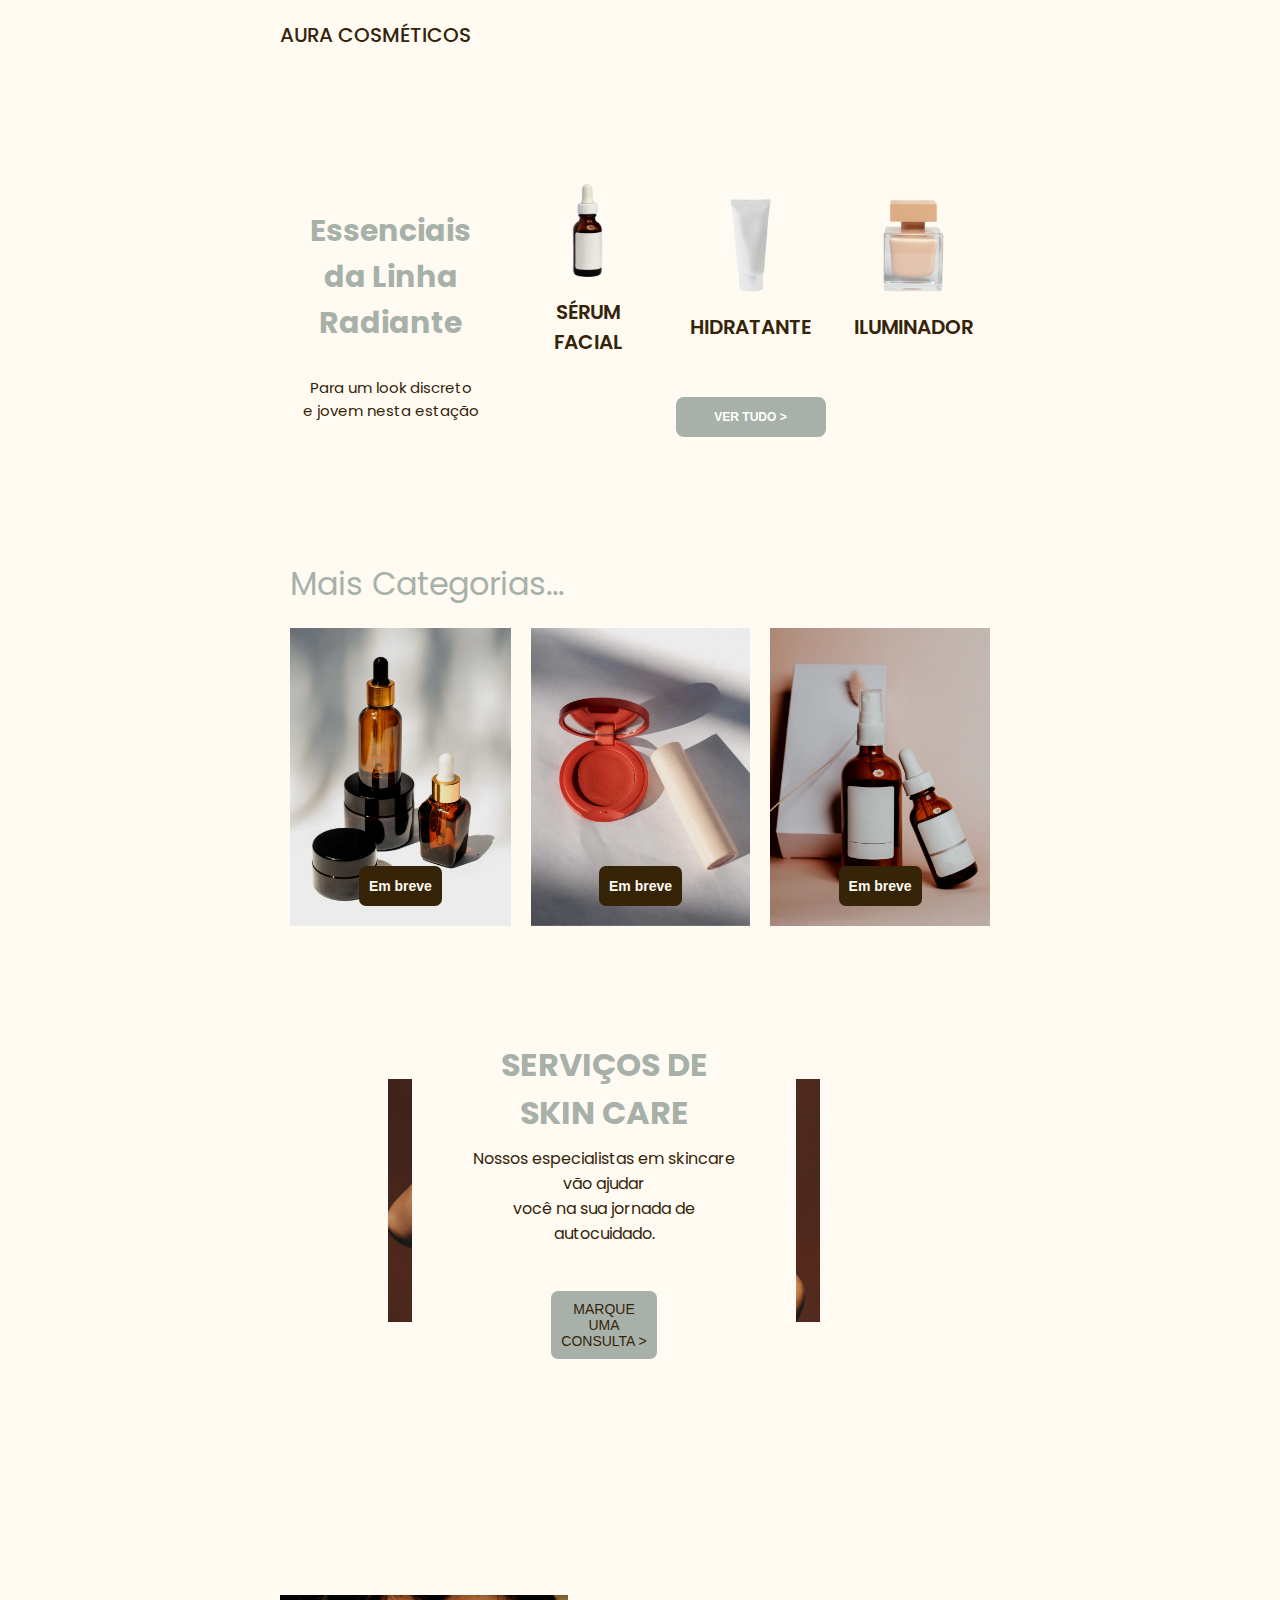
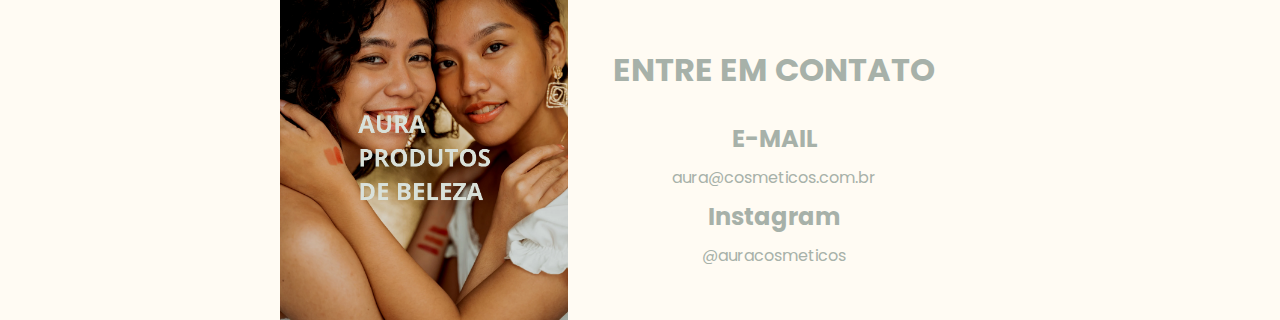
<file: index.html>
<html lang="pt-br">
<head>
    <meta charset="UTF-8">
    <meta name="viewport" content="width=device-width, initial-scale=1.0">
    <title>Aura Cosméticos</title>
    <link rel="stylesheet" href="style.css">
    <link rel="preconnect" href="https://fonts.googleapis.com">
    <link rel="preconnect" href="https://fonts.gstatic.com" crossorigin>
    <link href="https://fonts.googleapis.com/css2?family=Gupter:wght@400;500;700&family=Poppins:ital,wght@0,100;0,200;0,300;0,400;0,500;0,600;0,700;0,800;0,900;1,100;1,200;1,300;1,400;1,500;1,600;1,700;1,800;1,900&display=swap" rel="stylesheet">
    <link rel="shortcut icon" type="imagex/png" href="./imgs/iconeaura.jpg">
</head>
<body>
    <div class="container">
        <header>
            <div class="title">AURA COSMÉTICOS</div>
            
        </header>
    
        <div class="principal">
            <div class="textoPrincipal">
            <h1>Essenciais da Linha Radiante</h1>
            <p>Para um look discreto</p>
            <p>e jovem nesta estação</p>
            </div>
            <div class="div">
            <div class="listaDeProdutos">
                <div class="produto">
                <img src="imgs/imagem-1.png" alt="" class="">
                <h2>SÉRUM FACIAL</h2>
              
                </div>

                <div class="produto">
                <img src="imgs/imagem-2.png" alt="">
                <h2>HIDRATANTE</h2>
               
                </div>

                <div class="produto">
                <img src="imgs/imagem-3.png" alt="">
                <h2>ILUMINADOR</h2>
            </div>
        </div>
        
        
                <div class="botao">
                <button onclick="window.location.href = 'product_page.html'"
                >VER TUDO ></button>
                </div>
                </div>

                
        </div>
   
    
        <div class="maisCategorias">
            <h1>Mais Categorias...</h1>
            <div class="categorias">
                <div class="categoriasProdutos">
                    <img src="/imgs/seruns-hidratantes.png" alt="">
                    <button>Em breve</button>
                </div>
                <div class="categoriasProdutos">
                    <img src="/imgs/blushes.png" alt="">
                    <button>Em breve</button>
                </div>
                <div class="categoriasProdutos">
                    <img src="/imgs/serum-antiidade.png" alt="">
                    <button>Em breve</button>
                </div>
            </div>
        </div>
        <div class="consultas">
            <img src="/imgs/consultaFundo.png" alt="">
            <div class="agendarConsulta">
                <div>
                    <h1>SERVIÇOS DE SKIN CARE</h1>
                    <p>Nossos especialistas em skincare vão ajudar</p>
                    <p>você na sua jornada de autocuidado.</p>
                </div>
                <div class="btnConsulta">
                    <button onclick="window.location.href='formulario.html'">MARQUE UMA CONSULTA > </button>
                    </div>
            </div>
        </div>

        <div class="contato">
            <div class="entreContato1">
                <img src="/imgs/mulheresFelizes.png" alt="">
               
                
            </div>
            <div class="entreContato2">
                <h1>ENTRE EM CONTATO</h1>
                <h2>E-MAIL</h2>
                <p>aura@cosmeticos.com.br</p>
                <h2>Instagram</h2>
                <p>@auracosmeticos</p>

            </div>
        </div>
    </div>
        
         

        
      


    
    
    
    
</body>
</html>
</file>
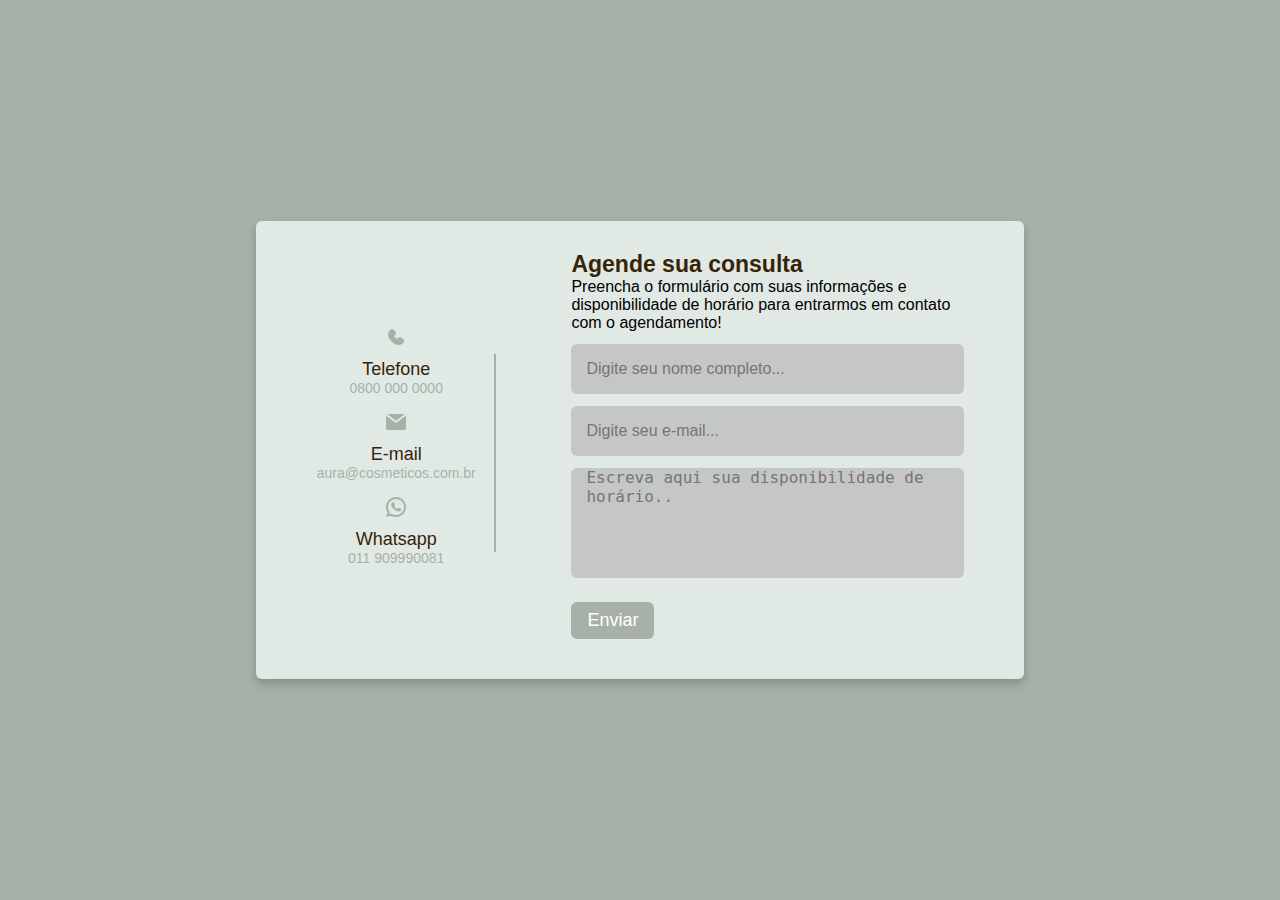
<file: formulario.html>
<html lang="pt-br">
<head>
    <meta charset="UTF-8">
    <meta name="viewport" content="width=device-width, initial-scale=1.0">
    <title>Agende sua consulta</title>
    <link rel="stylesheet" href="./css/formulario.css">
    <link rel="preconnect" href="https://fonts.googleapis.com">
    <link rel="preconnect" href="https://fonts.gstatic.com" crossorigin>
    <link href="https://fonts.googleapis.com/css2?family=Gupter:wght@400;500;700&family=Poppins:ital,wght@0,100;0,200;0,300;0,400;0,500;0,600;0,700;0,800;0,900;1,100;1,200;1,300;1,400;1,500;1,600;1,700;1,800;1,900&display=swap" rel="stylesheet"
    >
    <link rel="shortcut icon" type="imagex/png" href="./assets/imgs/iconeaura.jpg">
    
</head>
<body style="background-color: #A7B1A9;">
    <div class="container-formulario">
         <div class=content>
            <div class="leftside">
                <div class="phone details">
                    <div class="svg"><svg class="w-6 h-6 text-gray-800 dark:text-white" aria-hidden="true" xmlns="http://www.w3.org/2000/svg" id="svg" width="24" height="24" fill="currentColor" viewBox="0 0 24 24">
                        <path d="M7.978 4a2.553 2.553 0 0 0-1.926.877C4.233 6.7 3.699 8.751 4.153 10.814c.44 1.995 1.778 3.893 3.456 5.572 1.68 1.679 3.577 3.018 5.57 3.459 2.062.456 4.115-.073 5.94-1.885a2.556 2.556 0 0 0 .001-3.861l-1.21-1.21a2.689 2.689 0 0 0-3.802 0l-.617.618a.806.806 0 0 1-1.14 0l-1.854-1.855a.807.807 0 0 1 0-1.14l.618-.62a2.692 2.692 0 0 0 0-3.803l-1.21-1.211A2.555 2.555 0 0 0 7.978 4Z" />
                </svg></div>
                <div class="topic">Telefone</div>
                <div class="text-one">0800 000 0000</div>

                <div class="email details">
                    <svg class="w-6 h-6 text-gray-800 dark:text-white" aria-hidden="true" xmlns="http://www.w3.org/2000/svg"id="svg" width="24" height="24" fill="currentColor" viewBox="0 0 24 24">
                        <path d="M2.038 5.61A2.01 2.01 0 0 0 2 6v12a2 2 0 0 0 2 2h16a2 2 0 0 0 2-2V6c0-.12-.01-.238-.03-.352l-.866.65-7.89 6.032a2 2 0 0 1-2.429 0L2.884 6.288l-.846-.677Z"/>
                        <path d="M20.677 4.117A1.996 1.996 0 0 0 20 4H4c-.225 0-.44.037-.642.105l.758.607L12 10.742 19.9 4.7l.777-.583Z"/>
                      </svg>
                    <div class="topic">E-mail</div>
                    <div class="text-one">aura@cosmeticos.com.br</div>

                </div>

                <div class="whatsapp details">
                    <svg class="w-6 h-6 text-gray-800 dark:text-white" aria-hidden="true" xmlns="http://www.w3.org/2000/svg"id="svg" width="24" height="24" fill="none" viewBox="0 0 24 24">
                        <path fill="currentColor" fill-rule="evenodd" d="M12 4a8 8 0 0 0-6.895 12.06l.569.718-.697 2.359 2.32-.648.379.243A8 8 0 1 0 12 4ZM2 12C2 6.477 6.477 2 12 2s10 4.477 10 10-4.477 10-10 10a9.96 9.96 0 0 1-5.016-1.347l-4.948 1.382 1.426-4.829-.006-.007-.033-.055A9.958 9.958 0 0 1 2 12Z" clip-rule="evenodd"/>
                        <path fill="currentColor" d="M16.735 13.492c-.038-.018-1.497-.736-1.756-.83a1.008 1.008 0 0 0-.34-.075c-.196 0-.362.098-.49.291-.146.217-.587.732-.723.886-.018.02-.042.045-.057.045-.013 0-.239-.093-.307-.123-1.564-.68-2.751-2.313-2.914-2.589-.023-.04-.024-.057-.024-.057.005-.021.058-.074.085-.101.08-.079.166-.182.249-.283l.117-.14c.121-.14.175-.25.237-.375l.033-.066a.68.68 0 0 0-.02-.64c-.034-.069-.65-1.555-.715-1.711-.158-.377-.366-.552-.655-.552-.027 0 0 0-.112.005-.137.005-.883.104-1.213.311-.35.22-.94.924-.94 2.16 0 1.112.705 2.162 1.008 2.561l.041.06c1.161 1.695 2.608 2.951 4.074 3.537 1.412.564 2.081.63 2.461.63.16 0 .288-.013.4-.024l.072-.007c.488-.043 1.56-.599 1.804-1.276.192-.534.243-1.117.115-1.329-.088-.144-.239-.216-.43-.308Z"/>
                      </svg>
                      
                    <div class="topic">Whatsapp</div>
                    <div class="text-one">011 909990081</div>

                </div>
            </div>
         </div>
         <div class="right-side">
            <div class="topic-text">Agende sua consulta</div>
            <p>Preencha o formulário com suas informações e disponibilidade de horário para entrarmos em contato com o agendamento!</p>
         

         <form action="#">
            <div class="input-box">
                <input type="text" placeholder="Digite seu nome completo...">
            </div>
            <div class="input-box">
                <input type="text" placeholder="Digite seu e-mail...">
            </div>
            <div class="input-box message-box">
                <textarea placeholder="Escreva aqui sua disponibilidade de horário.."></textarea>
            </div>
            <div class="button">
                <input type="button" value="Enviar">
            </div>
         </form>
        </div>
    </div>
</div>
    
    <script src="app.js"></script>
</body>
</html>
</file>
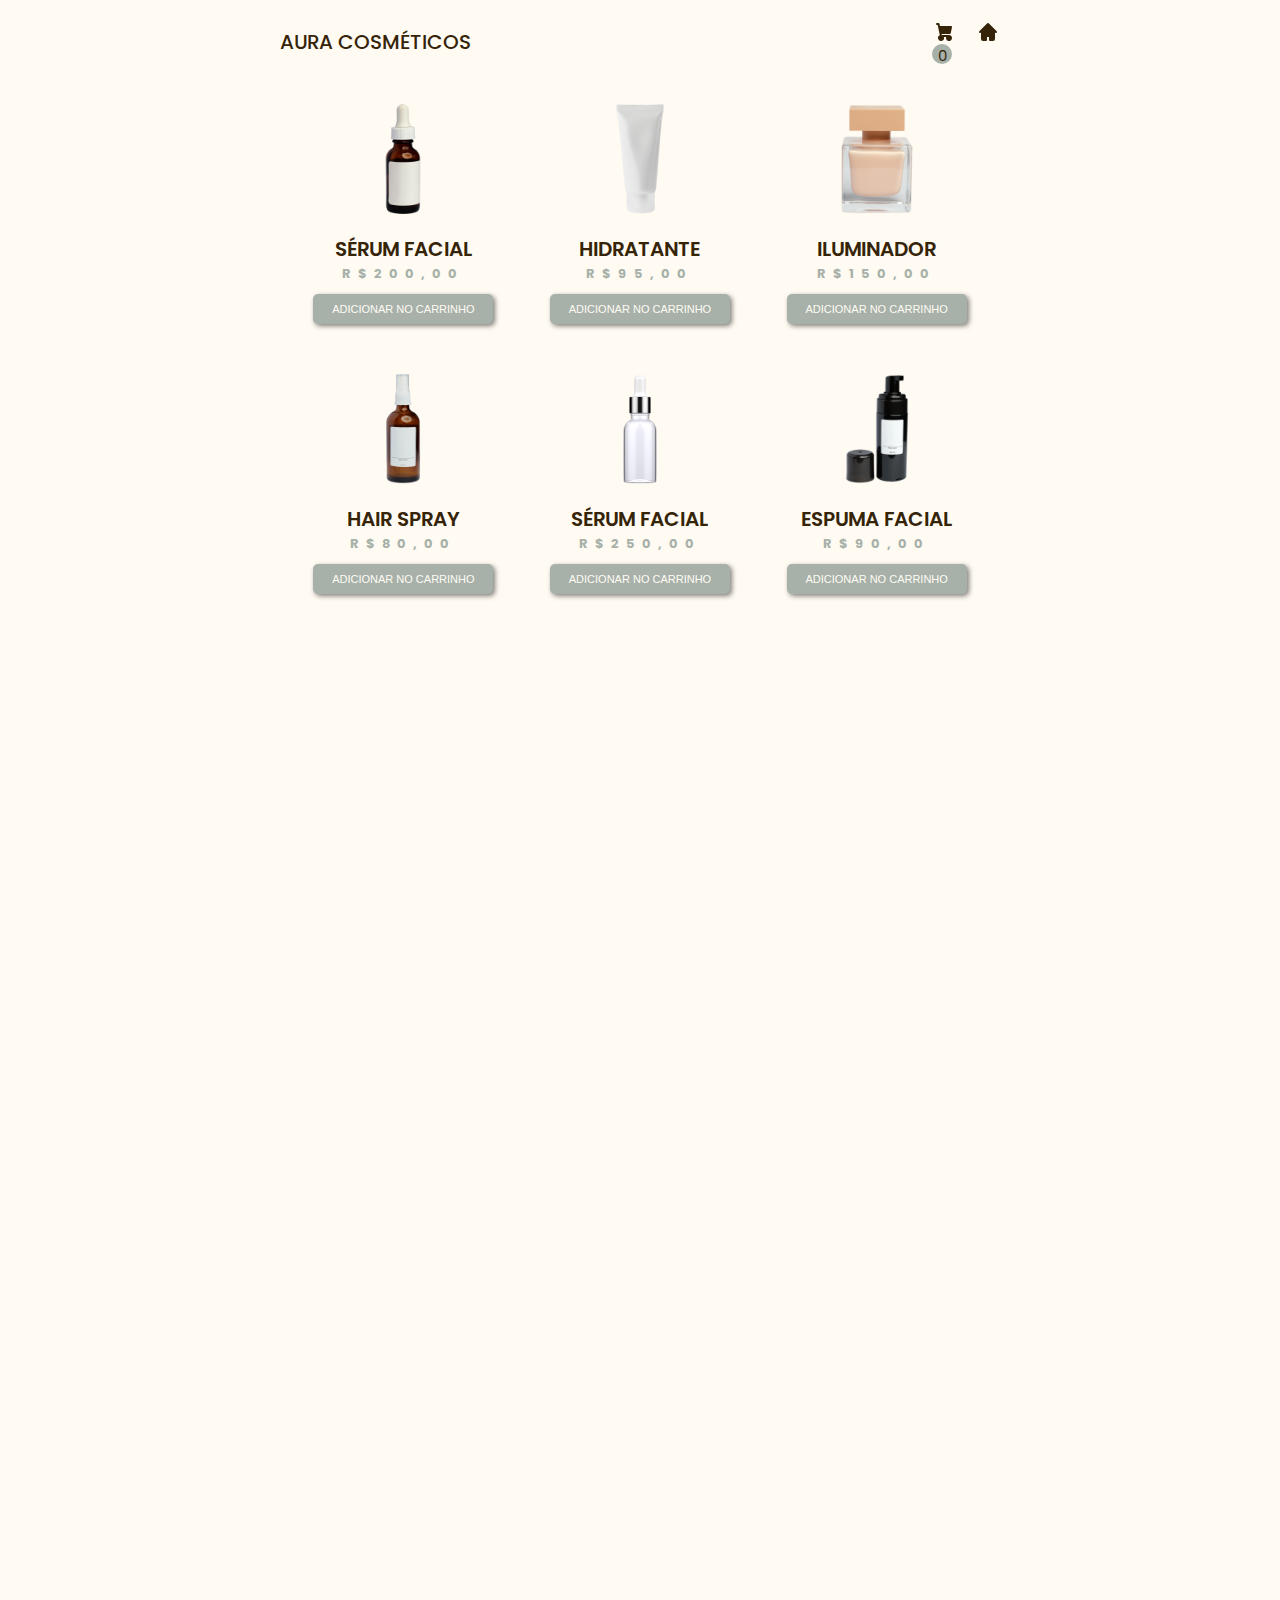
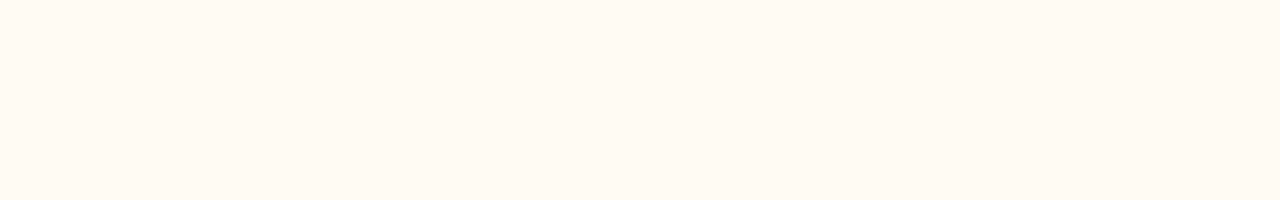
<file: product_page.html>
<html lang="pt-br">
<head>
    <meta charset="UTF-8">
    <meta name="viewport" content="width=device-width, initial-scale=1.0">
    <title>Produtos</title>
    <link rel="stylesheet" href="/css/style.css">
    <link rel="preconnect" href="https://fonts.googleapis.com">
    <link rel="preconnect" href="https://fonts.gstatic.com" crossorigin>
    <link href="https://fonts.googleapis.com/css2?family=Gupter:wght@400;500;700&family=Poppins:ital,wght@0,100;0,200;0,300;0,400;0,500;0,600;0,700;0,800;0,900;1,100;1,200;1,300;1,400;1,500;1,600;1,700;1,800;1,900&display=swap" rel="stylesheet">
    <link rel="shortcut icon" type="imagex/png" href="./assets/imgs/iconeaura.jpg">
</head>
<body>
    <div class="container">
        <header>
            <div class="title">AURA COSMÉTICOS</div>

            <div class="homeIcons">
                <div class="icon-cart">
                    <svg class="w-6 h-6 text-gray-800 dark:text-white" aria-hidden="true" xmlns="http://www.w3.org/2000/svg" width="24" height="24" fill="currentColor" viewBox="0 0 24 24">
                        <path fill-rule="evenodd" d="M4 4a1 1 0 0 1 1-1h1.5a1 1 0 0 1 .979.796L7.939 6H19a1 1 0 0 1 .979 1.204l-1.25 6a1 1 0 0 1-.979.796H9.605l.208 1H17a3 3 0 1 1-2.83 2h-2.34a3 3 0 1 1-4.009-1.76L5.686 5H5a1 1 0 0 1-1-1Z" clip-rule="evenodd" onclick="toggleMenu()"/>
                    <span>0</span>
                    </svg>
                </div>
                <div class="homeButton">
                    <svg class="w-6 h-6 text-gray-800 dark:text-white" aria-hidden="true" xmlns="http://www.w3.org/2000/svg" width="24" height="24" fill="currentColor" viewBox="0 0 24 24">
                        <path fill-rule="evenodd" d="M11.293 3.293a1 1 0 0 1 1.414 0l6 6 2 2a1 1 0 0 1-1.414 1.414L19 12.414V19a2 2 0 0 1-2 2h-3a1 1 0 0 1-1-1v-3h-2v3a1 1 0 0 1-1 1H7a2 2 0 0 1-2-2v-6.586l-.293.293a1 1 0 0 1-1.414-1.414l2-2 6-6Z" clip-rule="evenodd" onclick="window.location.href='index.html'"/>
                    </svg>
                </div>
            </div>
        </header>
        <div class="listaDeProdutos">
                <div class="produto">
                <img src="./assets/imgs/imagem-1.png" alt="" class="">
                <h2>SÉRUM FACIAL</h2>
                <div class="preço">R$200,00</div>
                <button class="addCart">ADICIONAR NO CARRINHO</button>
                </div>

                <div class="produto">
                <img src="./assets/imgs/imagem-2.png" alt="">
                <h2>HIDRATANTE</h2>
                <div class="preço">R$95,00</div>
                <button class="addCart">ADICIONAR NO CARRINHO</button>
                </div>

                <div class="produto">
                <img src="./assets/imgs/imagem-3.png" alt="">
                <h2>ILUMINADOR</h2>
                <div class="preço">R$150,00</div>
                <button class="addCart">ADICIONAR NO CARRINHO</button>
                </div>

                <div class="produto">
                <img src="./assets/imgs/imagem-4.png" alt="">
                <h2>HAIR SPRAY</h2>
                <div class="preço">R$80,00</div>
                <button class="addCart">ADICIONAR NO CARRINHO</button>
                </div>

                <div class="produto">
                <img src="./assets/imgs/imagem-5.png" alt="">
                <h2>SÉRUM FACIAL</h2>
                <div class="preço">R$250,00</div>
                <button class="addCart">ADICIONAR NO CARRINHO</button>
                </div>

                <div class="produto">
                <img src="./assets/imgs/imagem-6.png" alt="">
                <h2>ESPUMA FACIAL</h2>
                <div class="preço">R$90,00</div>
                <button class="addCart">ADICIONAR NO CARRINHO</button>
                </div>
        </div>
    </div>

    <div class="cartTab" onclick="toggleMenu()">
        <h1>Carrinho de Compras</h1>
        <div class="listCart"></div>
        <div class="btn">
            <button class="close" onclick="toggleMenuClose()">Fechar</button>

            <button class="finalizar">Finalizar</button>
        </div>
        

       
    </div>


        
    
    
    
    <script src="./scripts/app.js"></script>
</body>
</html>
</file>
<file: style.css>
*{
    margin: 0;
    padding: 0;
    background-color:#FFFBF3;
    box-sizing: border-box;
}

body{
    font-family: 'Poppins', sans-serif;
}

.container{
    width: 80vh;
    max-width: 90vw;
    height: 1800px;
    margin: auto;
    text-align:center;
}

header{
    display:flex;
    align-items:center;
    justify-content: space-between;
    margin: auto;
    text-align:center;
    font-size: 20px; 
    padding-top: 20px;
    color:#362409;
}
header .icon-cart {
    cursor: pointer;
    
}
    
.homeIcons {
    display: flex;
    
}
.homeIcons .homeButton{
    padding-left: 20px;
    cursor: pointer;
}
header .icon-cart span{
    font-size: 15;
    display: block;
    width: 20px;
    height: 20px;
    background-color: #A7B1A9;
    border-radius: 50px;

}
.title{
    font-weight: 500;
    
}

.listaDeProdutos  img{
    width: 150px;

    padding: 20px;
}

.listaDeProdutos {
    display: grid;
    grid-template-columns: repeat(auto-fill, minmax(200px, 1fr));
    gap:30px;
    padding: 20px;
       
}

.listaDeProdutos  h2{
    font-weight: 500;
    font-size: large;
}

.listaDeProdutos .preço{
    letter-spacing: 7px;
    font-size: small;
}
.produto:hover {
    transform: scale(1.05);
    box-shadow: 0px 4px 10px rgba(0, 0, 0, 0.2);
    transition: all 0.3s ease;
}
.preço {
    color: #A7B1A9;
    font-weight: bold;
    font-size: 18px;
}
button {
    padding: 12px 20px;
    font-size: 14px;
    border-radius: 7px;
}

.addCart {
    width: 180px;
    height: 30px;
}
.listaDeProdutos button{
    background-color: #A7B1A9;
    color: #FFFBF3;
    padding: 5px 10px;
    border-radius: 5px;
    margin-top:10px;
    border: none;
    font-size: 11px;
    cursor:pointer;
    box-shadow: 2px 2px 5px rgba(0, 0, 0, 0.5)}

.listaDeProdutos button:hover{
    background-color:#362409 ;
    color: #FFFBF3;
    transition: all 700ms ease;
 }

.cartTab.open{
    transition: all 400ms ease;
    padding: 20px;
    width: 350px;
    background-color: #A7B1A9;
    position: fixed;
    inset: 0 0 0 auto;
    display:grid;
    grid-template-rows: 70px 1fr 70px;
    border: #FFFBF3 solid 5px;
    border-radius: 20px;
    transform: translateX(0);
}
.cartTab {
 display: none;
 transform: translateX(100%);
transition: transform 0.5s ease;
}


.cartTab h1{
    background-color: #a7b1a9;
    display: flex;
    justify-content: center;
    color: #FFFBF3;
    font-size:23px;
}

.cartTab .listCart{
    background-color: #A7B1A9;
}

.cartTab .btn{
    background-color: #A7B1A9;
    display: flex;
    justify-content: space-around;
   
}

.cartTab .btn button{
   width: 150px;
   height: 35px;
   margin:2px;
   border: #A7B1A9;
   background-color: #ffffff;
   color: #030303;
   border-radius: 5px;
   font-size: 12px;
   font-weight: 600;
   cursor:pointer;
   
}
.cartTab .btn button:hover {
    border: #A7B1A9;
    color: #FFFBF3;
    background-color: #362409;
    transition: all 700ms ease;
    
    
 }

.principal{
    width: 100%;
    height: 500px;
    display: flex;
    align-items: center;
    justify-content: space-around;
    
    
}


.principal .textoPrincipal h1{
    padding: 30px;
    color: #A7B1A9;
    font-size: 30px;

}
.principal .textoPrincipal p{
   
    color:#362409;
    font-size: 15px;

}
.principal .listaDeProdutos img{
    width: 100%;
}
.listaDeProdutos h2{
    font-weight: 600;
    color: #362409;
    font-size: 20px;
    
}
.principal .listaDeProdutos{
    display: flex;
    align-items: center;
}

.principal .div .botao{
    display: flex;
    align-items: center;
    justify-content: center;
    padding: 20px;
}

.principal .div .botao button{
    color: white;
    background-color: #A7B1A9;
    width: 150px;
    height: 40px;
    border: none;
    border-radius: 0.5rem;
    font-weight: 600;
    font-size: 12px;
    cursor: pointer;

}

.principal .div .botao button:hover{
    width: 170px;
    height: 50px;
    color: #FFFBF3;
    background-color:#362409;
    transition: all 400ms ease;
}

/* MAIS CATEGORIAS*/

.maisCategorias {
    width: 100%;
    height: 300px;

}


.categorias{
    display: flex;
    align-items: center;
    justify-content: center;

}
.maisCategorias h1{
    display: flex;
    color: #A7B1A9;
    font-weight: 400;
    padding:10px;
}

.categorias img{
    width: 100%;
}
.categorias .categoriasProdutos{
    padding: 10px;
    display: flex;
    align-items:end;
    justify-content: center;
}

.categoriasProdutos button{
    cursor: pointer;
    position: absolute;
    border: none;
    background-color: #362409;
    margin: 20px;
    color:#FFFBF3;
    font-weight: 600;
    height: 40px;
    padding: 10px;

}

.categorias .categoriasProdutos button:hover{
    background-color: #A7B1A9;
    transition: all 600ms ease;

}

/*AGENDAMENTO DE CONSULTAS*/

.consultas{
    margin-top:0.1hv ;
    margin-left:15%;
    margin-right:15%;
    display: flex;
    align-items: center;
    justify-content: center;
    width:60%;
    height: 700px;
}
.consultas img{
    width: 100%;
}
.agendarConsulta{
    background-color: #FFFBF3;
    padding: 60px;
    position: absolute;
    width: 30%;
}
.agendarConsulta h1{
    color: #A7B1A9;
    justify-content: center;
    padding-bottom: 1vh;
 
}

.agendarConsulta p{
    color:#362409;
    align-items: center;
    justify-content: center;

 
}
.agendarConsulta .btnConsulta{
    padding-top:5vh;
    padding-left:30%;
    padding-right:30%;

}
.agendarConsulta button{
    color:#362409;
    align-items: center;
    justify-content: center;
    background-color: #A7B1A9;
    border:none;
    padding: 10px;
    font-weight: 400;
    cursor: pointer;

}

/*AREA DE CONTATO*/
.contato{
    width: 100%;
    margin-top:5vh;
    display: flex;
    align-items: center;
   

  
}
.contato .entreContato1{
    width: 40%;

}
.contato .entreContato1 img{
    width: 100%;

}

.contato .entreContato2{
    padding-left: 5vh;
    background-color: #FFFBF3;
    color: #a7b1a9;

}
.contato .entreContato2 h1{
    padding-bottom: 2vh;

}
.contato .entreContato2 h2{
    padding-bottom: 1vh;
    padding-top: 1vh;

}

@media (max-width:900px){
    .principal{
        width: 100%;
    }
    .maisCategorias{
        position: relative;
        width: 100%;
        height: 400px;
    }
    .maisCategorias .categorias{
        position: relative;

       
    }
     .consultas{
        width: 70%;
        height: 400px;
     }
}

@media (max-width:730px){
    .principal{
        width: 100%;
        display: flex;
        flex-direction: column;
        height: 900px;
    }
    .principal .listaDeProdutos{
        display: flex;
        align-items: center;
        flex-wrap: wrap;
        width: 100%;
        padding: 30px;    
    }
    .principal .listaDeProdutos img{
        width: 30%;   
    }
    .maisCategorias{
        width: 100%;
        display: flex;
        flex-direction: column;
        height: 900px;
    }
    .maisCategorias .categorias{
        width:100%;
        display: flex;
        flex-wrap: wrap;
        align-items: center;
        
    }
    .maisCategorias .categorias img{
        width:50%;     
    }
    .consultas{
        display: flex;
        align-items: end;
       
        
    }

    .consultas .agendarConsulta{
        display: block;
       
        
    }
}
</file>
<file: css/formulario.css>
*{
    margin: 0;
    padding: 0;
    box-sizing: border-box;
}

body{
    background: #ffffff;
    font-family: 'Popppins', sans-serif;
    min-height: 100vh;
    width: 100%;
    display: flex;
    align-items: center;
    justify-content: center;
}
.container-formulario{
    width: 60%;
    background-color: #e1e9e5;
    border-radius: 6px;
    padding: 30px 60px 40px 40px;
    box-shadow: 0 5px 10px rgba(0, 0, 0, 0.2);
}
.container-formulario .content{
    display: flex;
    align-items: center;
    justify-content: space-between;
}

.container-formulario .content .leftside {
    width: 30%;
    height: 100%;
    margin-top: 15px;
    display: flex;
    flex-direction: column;
    align-items: center;
    justify-content: center;
    position: relative;
}

.content .leftside::before{
    content: '';
    position: absolute;
    height: 70%;
    width: 2px;
    background-color: #a7b1a9;
    right: 0px;
    top:50%;
    transform: translateY(-50%);

}

.content .leftside .details{
    margin: 14px;
    text-align: center;
}
.content .leftside #svg{
  width: 40px;
  color: #a7b1a9;
  margin-bottom: 10px;
}
.content .leftside .details .topic{
    font-size: 18px;
    font-weight: 500;
    color: #362409;
}

.content .leftside .details .text-one{
    font-size: 14px;
    color: #a7b1a9;
}
.container-formulario .content .right-side{
    width: 70%;
    height: 100%;
    margin-left: 75px;
}
.content .right-side .topic-text{
    font-size: 23px;
    font-weight: 600;
    color: #362409;
}

.content .right-side .input-box{
    height: 50px;
    width: 100%;
    margin: 12px 0;
}

.content .right-side .input-box input,.content .right-side .input-box textarea{
    height: 100%;
    width: 100%;
    border: none;
    font-size: 16px;
    border-radius: 6px;
    background: #c5c7c6;
    padding: 0 15px;
    resize: none;
}

.right-side .message-box{
    min-height: 110px;
    margin-top:6px ;

}
.right-side .button{
    display: inline-block;
    margin-top: 12px;
}
.right-side .button input[type="button"]{
    color: #fff;
    font-size: 18px;
    outline: none;
    border: none;
    padding: 8px 16px;
    border-radius: 6px;
    background:#a7b1a9; 
    transition: all 0.3s ease;
    cursor: pointer;

}
.right-side .button input[type="button"]:hover{
    background: #362409;
}

@media (max-width:950px){
    .container-formulario{
        width: 90%;
        padding: 30px 35px 40px 35px;
    }
}

@media (max-width:820px){
    .container-formulario{
        margin: 40px 0;
        height: 100%;
    }
    .container-formulario .content{
        flex-direction: column-reverse;
    }
    .container-formulario .content .leftside{
        width: 100%;
        flex-direction: row-reverse;
        margin-top:40px;
        justify-content: center;
        flex-wrap: wrap;
    }
    .container-formulario .content .leftside::before{
        display: none;
    }
    .container-formulario .content .right-side{
        width: 100%;
        margin-left: 0;
    }
}
</file>
<file: css/style.css>
*{
    margin: 0;
    padding: 0;
    background-color:#FFFBF3;
    box-sizing: border-box;
}

body{
    font-family: 'Poppins', sans-serif;
}

.container{
    width: 80vh;
    max-width: 90vw;
    height: 1800px;
    margin: auto;
    text-align:center;
}

header{
    display:flex;
    align-items:center;
    justify-content: space-between;
    margin: auto;
    text-align:center;
    font-size: 20px; 
    padding-top: 20px;
    color:#362409;
}
header .icon-cart {
    cursor: pointer;
    
}
    
.homeIcons {
    display: flex;
    
}
.homeIcons .homeButton{
    padding-left: 20px;
    cursor: pointer;
}
header .icon-cart span{
    font-size: 15;
    display: block;
    width: 20px;
    height: 20px;
    background-color: #A7B1A9;
    border-radius: 50px;

}
.title{
    font-weight: 500;
    
}

.listaDeProdutos  img{
    width: 150px;

    padding: 20px;
}

.listaDeProdutos {
    display: grid;
    grid-template-columns: repeat(auto-fill, minmax(200px, 1fr));
    gap:30px;
    padding: 20px;
       
}

.listaDeProdutos  h2{
    font-weight: 500;
    font-size: large;
}

.listaDeProdutos .preço{
    letter-spacing: 7px;
    font-size: small;
}
.produto:hover {
    transform: scale(1.05);
    box-shadow: 0px 4px 10px rgba(0, 0, 0, 0.2);
    transition: all 0.3s ease;
}
.preço {
    color: #A7B1A9;
    font-weight: bold;
    font-size: 18px;
}
button {
    padding: 12px 20px;
    font-size: 14px;
    border-radius: 7px;
}

.addCart {
    width: 180px;
    height: 30px;
}
.listaDeProdutos button{
    background-color: #A7B1A9;
    color: #FFFBF3;
    padding: 5px 10px;
    border-radius: 5px;
    margin-top:10px;
    border: none;
    font-size: 11px;
    cursor:pointer;
    box-shadow: 2px 2px 5px rgba(0, 0, 0, 0.5)}

.listaDeProdutos button:hover{
    background-color:#362409 ;
    color: #FFFBF3;
    transition: all 700ms ease;
 }

.cartTab.open{
    transition: all 400ms ease;
    padding: 20px;
    width: 350px;
    background-color: #A7B1A9;
    position: fixed;
    inset: 0 0 0 auto;
    display:grid;
    grid-template-rows: 70px 1fr 70px;
    border: #FFFBF3 solid 5px;
    border-radius: 20px;
    transform: translateX(0);
}
.cartTab {
 display: none;
 transform: translateX(100%);
transition: transform 0.5s ease;
}


.cartTab h1{
    background-color: #a7b1a9;
    display: flex;
    justify-content: center;
    color: #FFFBF3;
    font-size:23px;
}

.cartTab .listCart{
    background-color: #A7B1A9;
}

.cartTab .btn{
    background-color: #A7B1A9;
    display: flex;
    justify-content: space-around;
   
}

.cartTab .btn button{
   width: 150px;
   height: 35px;
   margin:2px;
   border: #A7B1A9;
   background-color: #ffffff;
   color: #030303;
   border-radius: 5px;
   font-size: 12px;
   font-weight: 600;
   cursor:pointer;
   
}
.cartTab .btn button:hover {
    border: #A7B1A9;
    color: #FFFBF3;
    background-color: #362409;
    transition: all 700ms ease;
    
    
 }

.principal{
    width: 100%;
    height: 500px;
    display: flex;
    align-items: center;
    justify-content: space-around;
    
    
}


.principal .textoPrincipal h1{
    padding: 30px;
    color: #A7B1A9;
    font-size: 30px;

}
.principal .textoPrincipal p{
   
    color:#362409;
    font-size: 15px;

}
.principal .listaDeProdutos img{
    width: 100%;
}
.listaDeProdutos h2{
    font-weight: 600;
    color: #362409;
    font-size: 20px;
    
}
.principal .listaDeProdutos{
    display: flex;
    align-items: center;
}

.principal .div .botao{
    display: flex;
    align-items: center;
    justify-content: center;
    padding: 20px;
}

.principal .div .botao button{
    color: white;
    background-color: #A7B1A9;
    width: 150px;
    height: 40px;
    border: none;
    border-radius: 0.5rem;
    font-weight: 600;
    font-size: 12px;
    cursor: pointer;

}

.principal .div .botao button:hover{
    width: 170px;
    height: 50px;
    color: #FFFBF3;
    background-color:#362409;
    transition: all 400ms ease;
}

/* MAIS CATEGORIAS*/

.maisCategorias {
    width: 100%;
    height: 300px;

}


.categorias{
    display: flex;
    align-items: center;
    justify-content: center;

}
.maisCategorias h1{
    display: flex;
    color: #A7B1A9;
    font-weight: 400;
    padding:10px;
}

.categorias img{
    width: 100%;
}
.categorias .categoriasProdutos{
    padding: 10px;
    display: flex;
    align-items:end;
    justify-content: center;
}

.categoriasProdutos button{
    cursor: pointer;
    position: absolute;
    border: none;
    background-color: #362409;
    margin: 20px;
    color:#FFFBF3;
    font-weight: 600;
    height: 40px;
    padding: 10px;

}

.categorias .categoriasProdutos button:hover{
    background-color: #A7B1A9;
    transition: all 600ms ease;

}

/*AGENDAMENTO DE CONSULTAS*/

.consultas{
    margin-top:0.1hv ;
    margin-left:15%;
    margin-right:15%;
    display: flex;
    align-items: center;
    justify-content: center;
    width:60%;
    height: 700px;
}
.consultas img{
    width: 100%;
}
.agendarConsulta{
    background-color: #FFFBF3;
    padding: 60px;
    position: absolute;
    width: 30%;
}
.agendarConsulta h1{
    color: #A7B1A9;
    justify-content: center;
    padding-bottom: 1vh;
 
}

.agendarConsulta p{
    color:#362409;
    align-items: center;
    justify-content: center;

 
}
.agendarConsulta .btnConsulta{
    padding-top:5vh;
    padding-left:30%;
    padding-right:30%;

}
.agendarConsulta button{
    color:#362409;
    align-items: center;
    justify-content: center;
    background-color: #A7B1A9;
    border:none;
    padding: 10px;
    font-weight: 400;
    cursor: pointer;

}

/*AREA DE CONTATO*/
.contato{
    width: 100%;
    margin-top:5vh;
    display: flex;
    align-items: center;
   

  
}
.contato .entreContato1{
    width: 40%;

}
.contato .entreContato1 img{
    width: 100%;

}

.contato .entreContato2{
    padding-left: 5vh;
    background-color: #FFFBF3;
    color: #a7b1a9;

}
.contato .entreContato2 h1{
    padding-bottom: 2vh;

}
.contato .entreContato2 h2{
    padding-bottom: 1vh;
    padding-top: 1vh;

}

@media (max-width:900px){
    .principal{
        width: 100%;
    }
    .maisCategorias{
        position: relative;
        width: 100%;
        height: 400px;
    }
    .maisCategorias .categorias{
        position: relative;

       
    }
     .consultas{
        width: 70%;
        height: 400px;
     }
}

@media (max-width:730px){
    .principal{
        width: 100%;
        display: flex;
        flex-direction: column;
        height: 900px;
    }
    .principal .listaDeProdutos{
        display: flex;
        align-items: center;
        flex-wrap: wrap;
        width: 100%;
        padding: 30px;    
    }
    .principal .listaDeProdutos img{
        width: 30%;   
    }
    .maisCategorias{
        width: 100%;
        display: flex;
        flex-direction: column;
        height: 900px;
    }
    .maisCategorias .categorias{
        width:100%;
        display: flex;
        flex-wrap: wrap;
        align-items: center;
        
    }
    .maisCategorias .categorias img{
        width:50%;     
    }
    .consultas{
        display: flex;
        align-items: end;
       
        
    }

    .consultas .agendarConsulta{
        display: block;
       
        
    }
}
</file>
